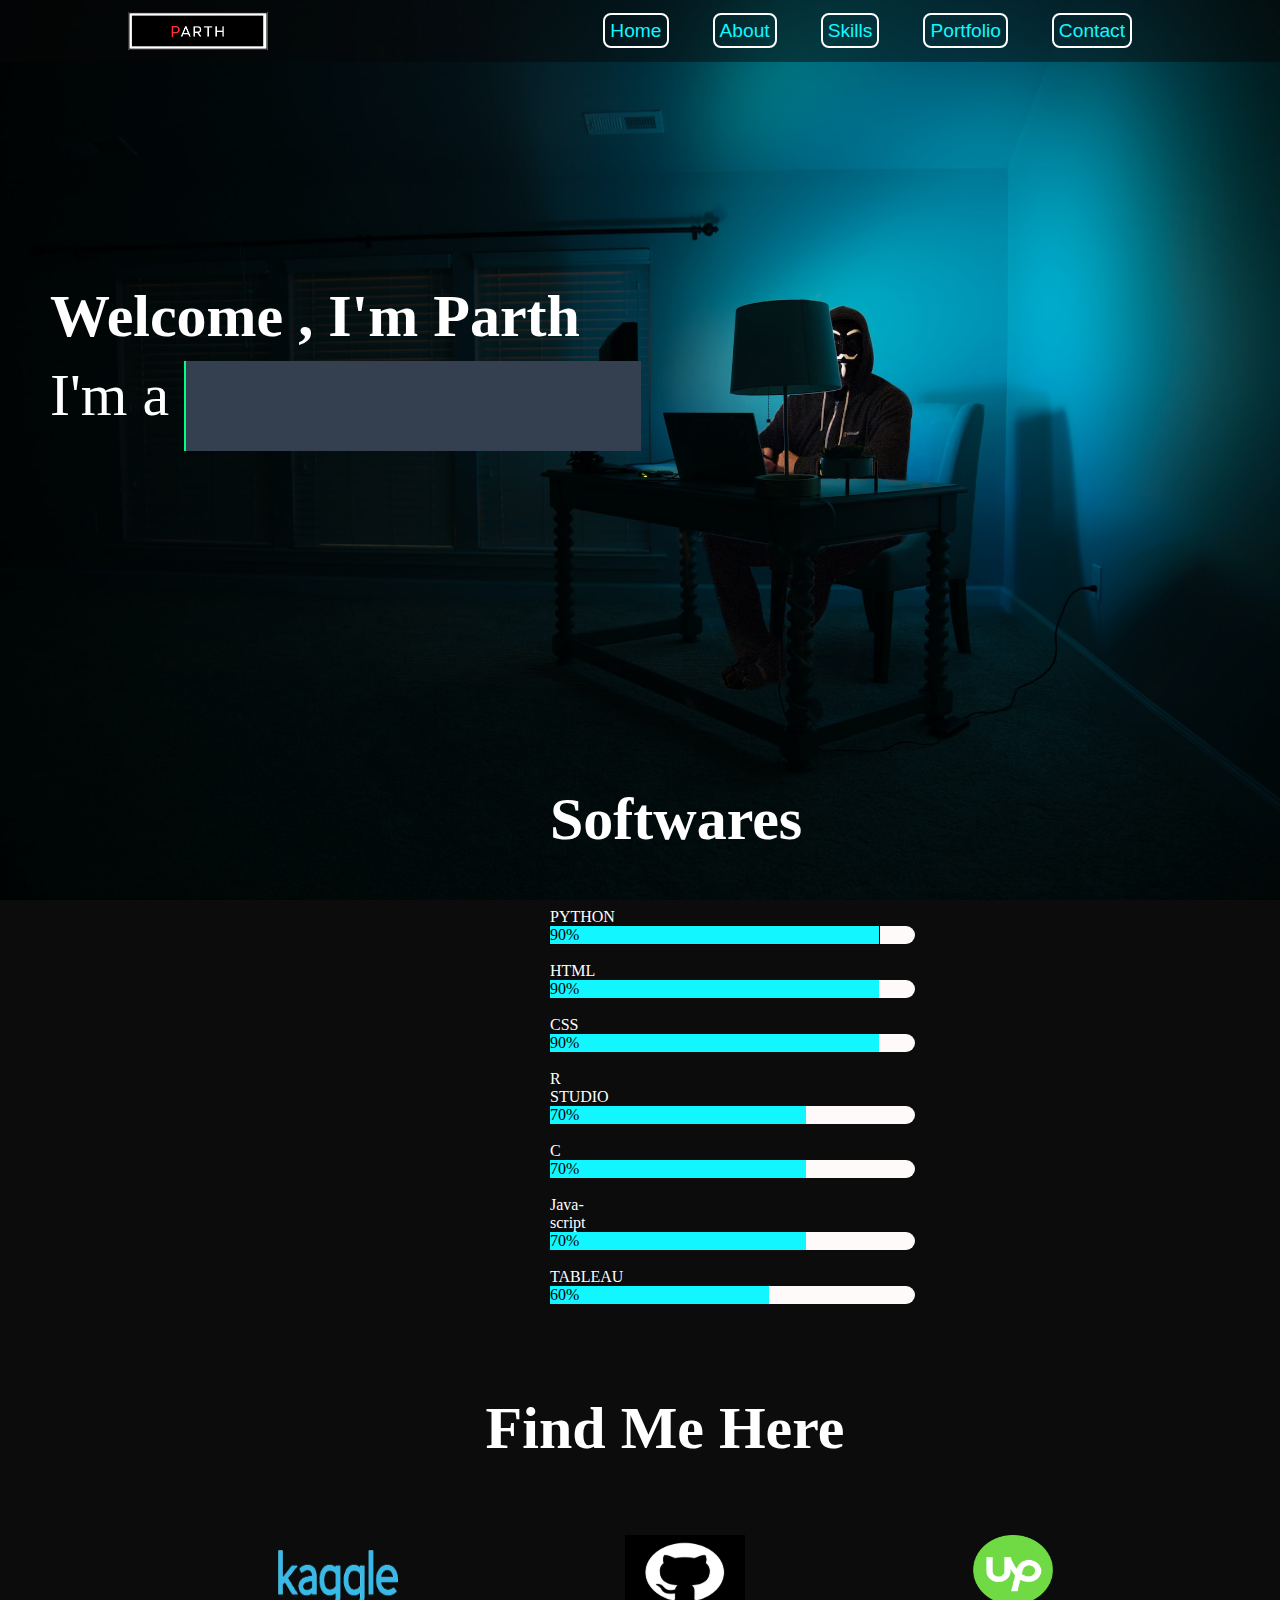
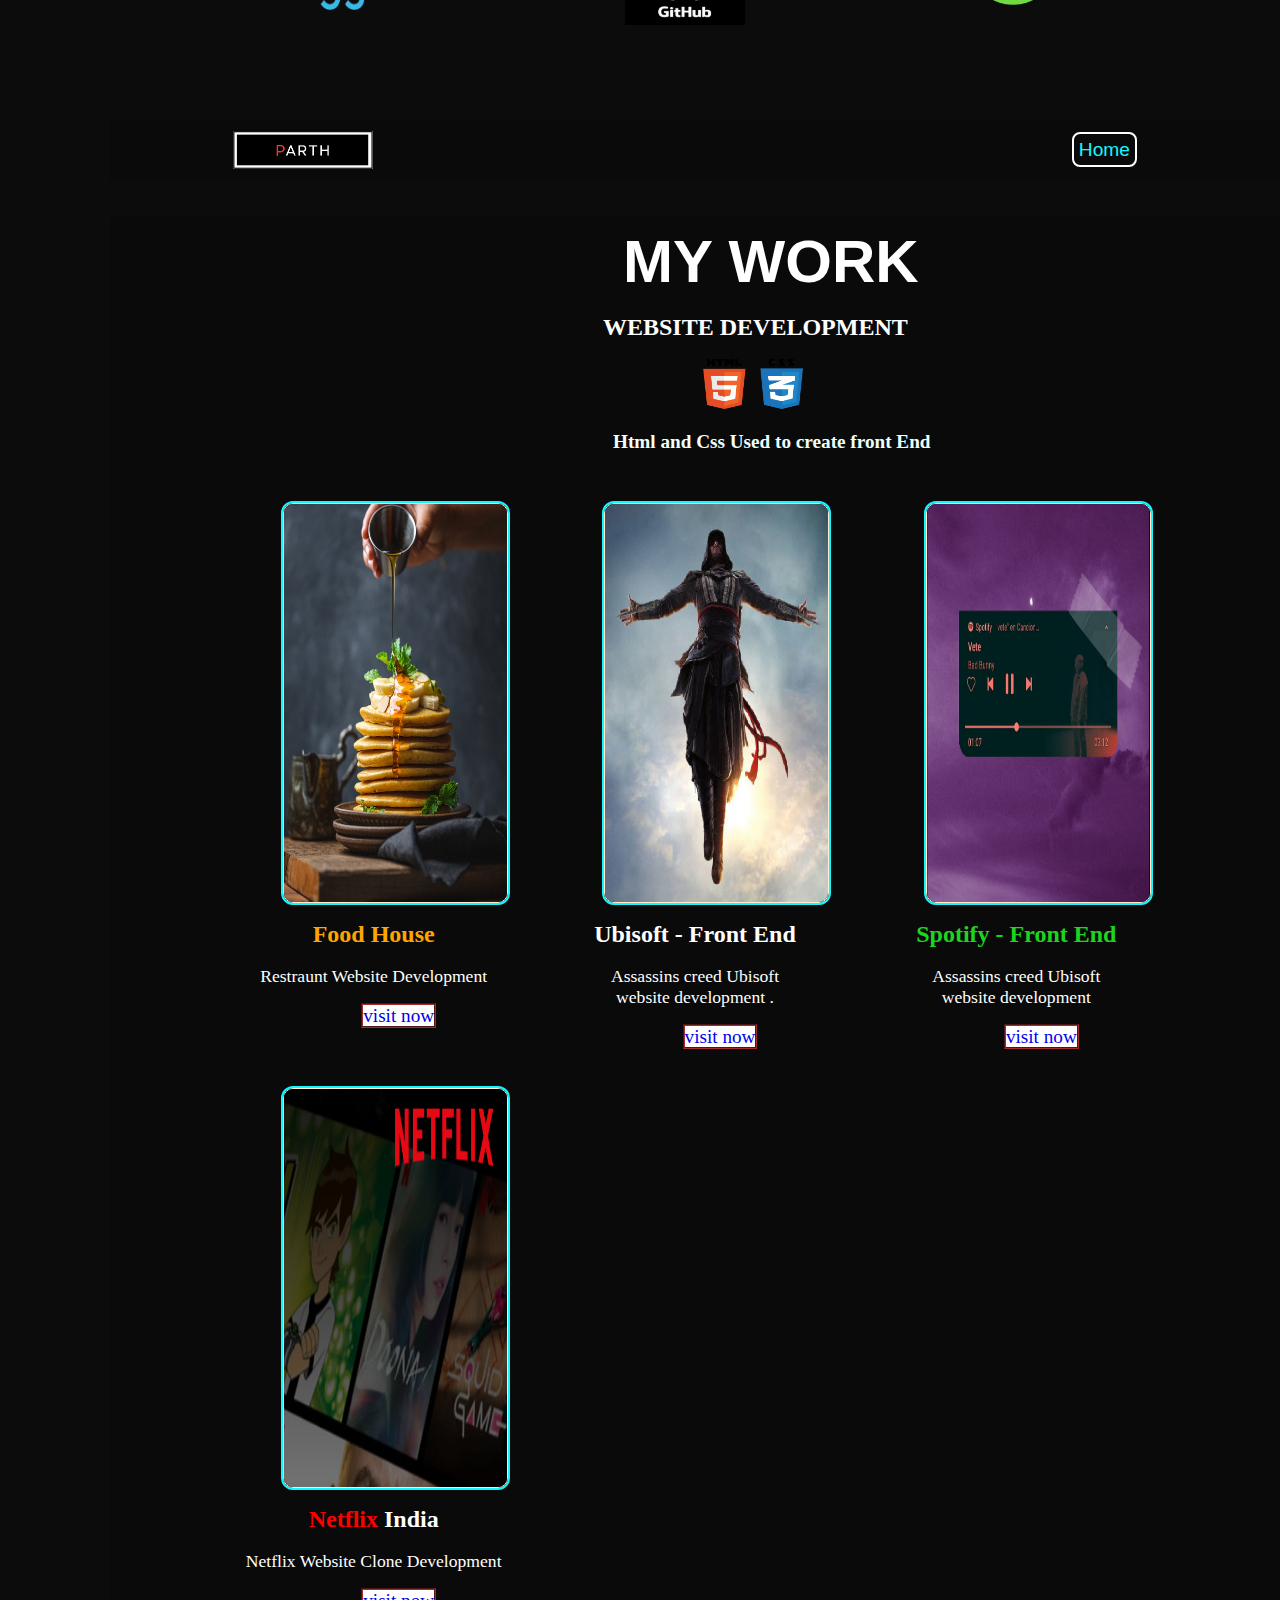
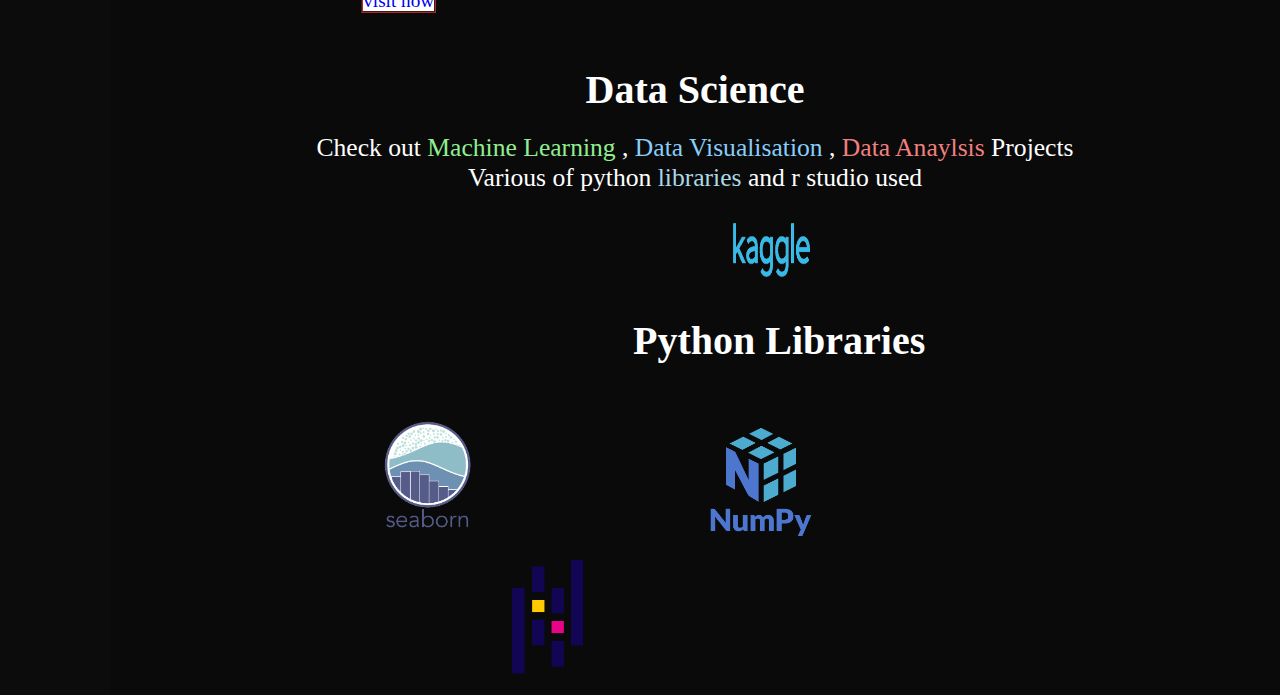
<file: index.html>
<!DOCTYPE html>
<html lang="en">

<head>
    <meta charset="UTF-8">
    <meta name="viewport" content="width=device-width, initial-scale=1.0">
    <title>Portfolio</title>
    <link rel="icon" type="image/x-icon" href="img/P.png">
    <link rel="stylesheet" href="style.css">

    <link rel="stylesheet" href="https://cdnjs.cloudflare.com/ajax/libs/animate.css/4.1.1/animate.min.css" />


</head>

<body>

    <!-- HEADER -->

    <div class="header">
        <div class="new">

            <div class="container">
                <nav>
                    <img src="img/Logo.png" class="logo">
                    <ul>
                        <li><a href="#">Home</a></li>
                        <li><a href="#">About</a></li>
                        <li><a href="#Skills">Skills</a></li>
                        <li><a href="#port">Portfolio</a></li>
                        <li><a href="#">Contact</a></li>
                    </ul>
                </nav>
            </div>
        </div>

        <div class="container1">
            <h1>Welcome , I'm Parth</h1>
            <div class="wrapper">
                <div class="fixedtext"> I'm a </div>
                <ul class="movingtext">
                    <li><span>Web Developer...</span></li>
                    <li><span>Data Scientist...</span></li>
                    <li><span>Business Anaylst...</span></li>
                    <li><span>Freelancer...</span></li>
                </ul>
            </div>

            <!--===============SKILL===============-->
            <!--=====================================-->

            <br> <br> <br> <br> <br> <br> <br> <br> <br> <br> <br> <br> <br> <br>

            <section id="Skills" class="Skills">

                <div class="bod">


                    <div class="skill">


                        <h1 class="soft">Softwares</h1>

                        <br><br><br>
                        <p style="margin-right: 1000px;">PYTHON</p>
                        <div class="container11">

                            <div class="python">90%</div>
                        </div>
                        <br>
                        <p style="margin-right: 1000px;">HTML</p>
                        <div class="container11">
                            <div class="html">90%</div>
                        </div>
                        <br>
                        <p style="margin-right: 1000px;">CSS</p>
                        <div class="container11">
                            <div class="css">90%</div>
                        </div>
                        <br>
                        <p style="margin-right: 900px;">R STUDIO</p>
                        <div class="container11">
                            <div class="r">70%</div>
                        </div>
                        <br>
                        <p style="margin-right: 1000px;">C</p>
                        <div class="container11">
                            <div class="c">70%</div>
                        </div>
                        <br>
                        <p style="margin-right: 890px;">Java-script</p>
                        <div class="container11">
                            <div class="java">70%</div>
                        </div>
                        <br>
                        <p style="margin-right: 1000px;">TABLEAU</p>
                        <div class="container11">
                            <div class="tab">60%</div>
                        </div>
                    </div>

                </div>




                <br><br><br><br><br>
                <div class="cont">
                    <h1>Find Me Here</h1>
                    <br /><br /><br><br>
                    <div class="link">
                        <div class="kaggle">
                            <a target="_blank" href="https://www.kaggle.com/parthdevrani"><img src="img/kaggle.png"
                                    alt="" /></a>
                            <br />
                        </div>
                        <div class="git">
                            <a target="_blank" href="https://github.com/DESMOOND1"><img src="img/git.jpg" alt="" /></a>
                        </div>
                        <div class="upw">
                            <a target="_blank" href="https://www.upwork.com/freelancers/~01268d0ac81c49f624"><img
                                    src="img/upw.png" alt="" /></a>
                        </div>
                    </div>
                </div>


            </section>
            <br><br><br><br><br>
            <!--===============PORT===============-->
            <!--=====================================-->


            <section class="port" id="port">

                <div class="header1">
                    <div class="new1">

                        <div class="container123">
                            <nav>
                                <img src="img/Logo.png" class="logo">
                                <ul>
                                    <li><a target="_blank" href="index.html">Home</a></li>
                                </ul>
                            </nav>
                        </div>
                    </div>

                    <br><br>

                    <div id="portfolioo">
                        <div class="container123">
                            <h1 style="margin-left: 390px;" class="animate__animated animate__rubberBand">MY WORK</h1>
                            <br>
                            <h2 style="margin-left: 370px;">WEBSITE DEVELOPMENT</h2>
                            <br><img style="margin-left: 470px;" class="css1" src="img/css.png" alt="">
                            <br>
                            <br>
                            <h4 style="margin-left: 380px ; font-size: 1.2rem;" class="lol">Html and Css Used to create
                                front End </h4>

                            <div class="work-list">


                                <div class="work">
                                    <img class="anim" src="img/chad-montano-eeqbbemH9-c-unsplash.jpg" alt="">
                                    <div class="layer">
                                        <br>
                                        <h2 style="color: orange;">Food House</h2>
                                        <br>
                                        <p> Restraunt Website Development
                                        </p>
                                        <br><a style="margin-right: 20px;" target="_blank"
                                            href="http://127.0.0.1:5500/foodie/index.html">visit now</a>

                                    </div>
                                </div>


                                <div class="work">
                                    <img class="anim" src="img/Screenshot_1.png" alt="">
                                    <div class="layer"><br>
                                        <h2>Ubisoft - Front End</h2>
                                        <h2></h2>
                                        <br>
                                        <p>Assassins creed Ubisoft website development .
                                        </p>
                                        <br><a style="margin-right: 20px;" target="_blank"
                                            href="http://127.0.0.1:5500/Assasins/index.html">visit now</a>

                                    </div>
                                </div>

                                <div class="work">
                                    <img class="anim" src="img/spot.png" alt="">
                                    <div class="layer"><br>
                                        <h2 id="green"> Spotify - Front End</h2>
                                        <br>
                                        <p>Assassins creed Ubisoft website development
                                        </p>
                                        <br> <a style="margin-right: 20px;" target="_blank"
                                            href="http://127.0.0.1:5500/spotiffy/index.html">visit now</a>

                                    </div>
                                </div>

                                <div class="work">
                                    <img class="anim" src="img/n.png" alt="">
                                    <div class="layer"><br>
                                        <h2 class="net"> <span style="color:red;"> Netflix </span> India</h2>
                                        <br>
                                        <p>Netflix Website Clone Development
                                        </p>
                                        <br> <a style="margin-right: 20px;" target="_blank"
                                            href="http://127.0.0.1:5500/netflix/index.html">visit now</a>

                                    </div>
                                </div>





                            </div>
                            <br><br><br>



                            <!-- DATA SCIENCE -->

                            <div class="ds">
                                <h2 style="text-align: center;">Data Science </h2>
                                <p style="margin-top: 20px;" class="pol">Check out <span style="color: lightgreen;">Machine Learning</span>
                                    ,<span style="color: lightskyblue;">  Data Visualisation </span>  , <span style="color: lightcoral;">  Data Anaylsis </span>  Projects <br> Various
                                    of python <span style="color: lightblue;">  libraries </span>  and r studio used</p>

                                    <div class="ds">
                                    <a class="hadim" href=""><img
                                            style="height: 6vh ; width: 6vw; margin-left: 500px; margin-top: 30px;"
                                            src="img/kaggle.png" alt=""></a>
                                </div>
                            </div>
<br><br>
                            <div class="lib">
                                <h2 style="color: white; margin-left: 400px;font-size: 2.5rem;">Python Libraries</h2><br><br><br>
                                <img class="seaborn" style="width: 14%; margin-left: 130px" src="img/seaborn.png" alt="">
                                <img class="numpy" style="width: 14%; margin-left: 200px" src="img/numpy.png" alt="">
                                <img class="panda" style="width: 14%; margin-left: 250px; " src="img/Pandas.png" alt="">
                            </div>

                        </div>
                    </div>














            </section>





</body>

</html>
</file>
<file: style.css>
* {
    margin: 0;
    padding: 0;
    font-family: 'Poppins';
    box-sizing: border-box;
}

body {
    background: rgba(0, 0, 0, 0.951);
    background-image: url(img/bg.jpg);
    background-size: cover;
    background-repeat: no-repeat;
}


/* HEADER */

div.header {
    width: 100%;
    height: 100vh;


}

.container {
    padding: 10px 10%;
    background-color: rgba(5, 5, 5, 0.5);
}

.logo {
    width: 140px;
}

nav {
    display: flex;
    align-items: center;
    justify-content: space-between;
}

nav ul li {
    display: inline-block;
    margin: 10px 20px;
}

nav ul li a {
    color: #12f7ff;
    text-decoration: none;
    font-size: 1.2em;
    border: 2px solid rgb(255, 255, 255);
    border-radius: 8px;
    padding: 5px 5px;
    font-weight: 100;
    font-family: 'Gill Sans', 'Gill Sans MT', Calibri, 'Trebuchet MS', sans-serif;
}

nav li a:hover {
    box-shadow: 0 0 1rem #12f7ff;
    background: #12f7ff;
    color: black;
}

/* BELOW HEADER */



#about {
    color: white;
    margin-left: 220px;
    margin-top: 10px;
}

/*buttton*/

#btn {
    color: #12f7ff;
}

a.btn:hover {
    color: #12f7ff;
}


/* btn2 BUTTON 2*/

.btn2:hover {
    box-shadow: 0 0 1rem #12f7ff;
    background: #12f7ff;
    color: black;

}


/* SCROLL STYLE CHANGING*/

::-webkit-scrollbar {
    height: 0;
    width: 0.3rem;
}

::-webkit-scrollbar-track {
    background: #12f7ff;
}

::-webkit-scrollbar-thumb {
    background: #0d0e0e;
}

.content {
    background: #12f7ff;
    width: 100%;
    align-content: center;
}

.content {
    display: flex;
}


.content textarea {
    align-items: center;
    width: 200%;
    color: #000;
    background: #feffff;
    margin-bottom: .5rem;
    border: none;
    border-radius: 5px;
}

.content {
    align-content: center;
    justify-content: center;
    margin-left: -10%;

}


/* <!-- container1-- ANIMATION >*/

.container1 h1 {
    font-size: 60px;
}

div.container1 {
    color: white;

}

.wrapper {
    display: inline-flex;
}

.fixedtext {
    color: #feffff;
    font-size: 60px;

}

/*  */

.movingtext {
    margin-left: 15px;
    height: 90px;
    line-height: 90px;
    overflow: hidden;
}

/*animation apply*/

.movingtext li {
    color: #01fe87;
    list-style: none;
    font-size: 60px;
    font-weight: 500;
    position: relative;
    top: 0;
    animation: move 6s steps(4) infinite;
}

@keyframes move {
    100% {
        top: -360px;
    }
}

.movingtext li span:after {
    content: '';
    position: absolute;
    left: 0;
    height: 100%;
    width: 100%;
    background: #343f4f;
    border-left: 2px solid #01fe87;
    animation: type 1.5s steps(10) infinite;
}

@keyframes type {
    100% {
        left: 100%;
        margin: 0 -35px 0 35px;
    }
}


/* ANIMATION END */

/**/

div.container1 {
    margin-top: 220px;
    margin-left: 50px;
}

div.wrapper {
    margin-top: 10px;
}

/**/

.work-list img {
    height: 200px;
    width: 500px;
}

.work-list {
    display: grid;
    grid-template-columns: 1fr 1fr 1fr;
    grid-gap: 50px;
}


/*new*/

#bg11 {
    background-size: cover;
    background-repeat: no-repeat;
    width: 100%;

}

#hell {
    margin-bottom: -8100px;
}

.container11 h1 {
    margin-bottom: 300px;
}

/*==================  SKILLLLS   ===========================*/
/*=============================================*/
/*=============================================*/


.container11 {
    width: 50%;
    /* Full width */
    background-color: #fffafa;
    /* Grey background */
    border-radius: 100px;
}

/*skills*/

.python {
    width: 90%;
    background-color: #12f7ff;
    outline: 1px solid rgb(0, 0, 0);
    animation: python 2s;
    ;
    color: black;
}

/* Green */

.html {
    width: 90%;
    background-color: #12f7ff;
    animation: html 2s;
    ;
    color: black;
}

/* Green */

.css {
    width: 90%;
    background-color: #12f7ff;
    animation: css 2s;
    ;
    color: black;
}

/* Green */

.r {
    width: 70%;
    background-color: #12f7ff;
    animation: r 2s;
    ;
    color: black;
}

/* Green */

.c {
    width: 70%;
    background-color: #12f7ff;
    animation: c 2s;
    ;
    color: black;
}

/* Green */

.tab {
    width: 60%;
    background-color: #12f7ff;
    animation: tab 2s;
    color: black;
}

.java {
    width: 70%;
    background-color: #12f7ff;
    animation: c 2s;
    ;
    color: black;
}

.skill {
    margin-left: 500px;
    margin-top: 100px;
}

div.skill p {
    color: white;
    font-weight: 500;
    font-family: 'Lucida Sans', 'Lucida Sans Regular', 'Lucida Grande';
}

div.cont h1 {
    color: white;
    text-align: center;
}



div.link {
    color: white;
}

/*SOCIALS*/

div.kaggle a img {
    width: 120px;
    height: 60px;
}

div.git img {
    width: 120px;
    height: 90px;
}

div.upw img {
    width: 80px;
    height: 70px;
}

div.link {
    display: flex;
    justify-content: space-evenly;
}

/**/

div.kaggle {
    align-items: center;
    align-self: center;
    text-align: center;

}

/*ANIMATION */

@keyframes python {
    0% {
        width: 0%;
    }

    100% {
        width: 90%;
    }
}

@keyframes html {
    0% {
        width: 0%;
    }

    100% {
        width: 90%;
    }
}

@keyframes css {
    0% {
        width: 0%;
    }

    100% {
        width: 90%;
    }
}

@keyframes r {
    0% {
        width: 0%;
    }

    100% {
        width: 70%;
    }
}

@keyframes c {
    0% {
        width: 0%;
    }

    100% {
        width: 70%;
    }
}

@keyframes tab {
    0% {
        width: 0%;
    }

    100% {
        width: 60%;
    }
}

@keyframes java {
    0% {
        width: 0%;
    }

    100% {
        width: 70%;
    }
}

/**/

.soft {
    color: white;
}

/**/

div.button a {
    color: white;
    margin-left: 1200px;
    font-size: 1.5em;
}

.but:hover {
    color: #12f7ff;
}

.but {
    text-decoration: none;
    border: 1px solid #12f7ff;
}

/*img scale*/

.kaggle {
    transition: transform .2s;
}

.kaggle img:hover {
    transform: scale(1.04);
}

.git {
    transition: transform .2s;
}

.git img:hover {
    transform: scale(1.04);
}

.upw {
    transition: transform .2s;
}

.upw img:hover {
    transform: scale(1.04);
}

/**/


/*==================  portf  CSS  ===========================*/
/*=============================================*/
/*=============================================*/





.work-list {
    display: grid;
    grid-template-columns: 1fr 1fr 1fr;
    grid-gap: 40px;
    margin-top: 50px;
}

.work h1 {
    color: white;
}

.work {
    border-radius: 10px;
    position: relative;
}




.work img {
    width: 80%;
    height: 400px;
    border-radius: 10px;
    display: block;
    justify-content: space-around;
    border: 1px solid blanchedalmond;
    outline: 2px solid #12f7ff;
}

.animate__animated {
    color: white;
    font-family: 'Franklin Gothic Medium', 'Arial Narrow', Arial, sans-serif;

}

div.portfolioo h1,
h2,
h3,
p {
    color: white;
}

div.container123 {
    margin-left: 60px;
}

div.layer h2,
p {
    margin-left: 100px;
}


#green {
    color: rgb(29, 213, 32);
}


div.layer {
    width: 100%;
    text-align: center;
    text-wrap: balance;
    align-items: center;
}

div.layer a {
    margin-left: 70px;
    border: 2px solid brown;
    background-color: white;
    text-decoration: none;
    border-style: groove;
    font-size: 1.2em;
    font-family: Cambria, Cochin, Georgia, Times, 'Times New Roman', serif;
}

div.layer a:hover {
    background-color: aquamarine;
}


/*========*/

/* HEADER */

div.header1 {
    width: 100%;
    height: 100vh;


}

.container123 {
    padding: 10px 10%;
    background-color: rgba(7, 7, 7, 0.5);
}

.logo {
    width: 140px;
}

nav {
    display: flex;
    align-items: center;
    justify-content: space-between;
}

nav ul li {
    display: inline-block;
    margin: 10px 20px;
}

nav ul li a {
    color: #12f7ff;
    text-decoration: none;
    font-size: 1.2em;
    border: 2px solid rgb(255, 255, 255);
    border-radius: 8px;
    padding: 5px 5px;
    font-weight: 100;
    font-family: 'Gill Sans', 'Gill Sans MT', Calibri, 'Trebuchet MS', sans-serif;
}

nav li a:hover {
    box-shadow: 0 0 1rem #12f7ff;
    background: #12f7ff;
    color: black;
}

.sub-title h1 {
    font-size: 90em;
}

.net {
    color: red;
}

/*img hover*/

.work {
    transition: transform .2s;
}

.anim:hover {
    transform: scale(1.04);
}

.lol {
    color: azure;
}

div.container123 h2 {
    color: white;
    font-weight: 5000;
}

div.work-list h2,
p {
    text-align: center;
    margin-left: 0px;

}

div.work-list p {
    font-size: 1.1rem;
}

div.work-list img {
    margin-left: 50px;
}


/*DATA SCIENCE*/

.hadim img:hover {
    transform: scale(1.3);
}

.ds h2 {
    font-size: 2.5em;
}

.ds p {
    font-size: 1.6em;
}



/*keyframe for python library*/

.lib .panda {
    animation: wobble 10s infinite;
}
.lib .numpy {
    animation: wobble 10s infinite;
}
.lib .seaborn {
    animation: wobble 10s infinite;
}


@keyframes wobble {
    0% {
        transform: translateX(.1rem);
    }

    50%{
        transform: translateX(.5rem);
    }

    100% {
        transform: translateX(1rem);
    }
}



/*css*/

.css1 {
    width: 100px;
    height: 50px;
}
</file>
